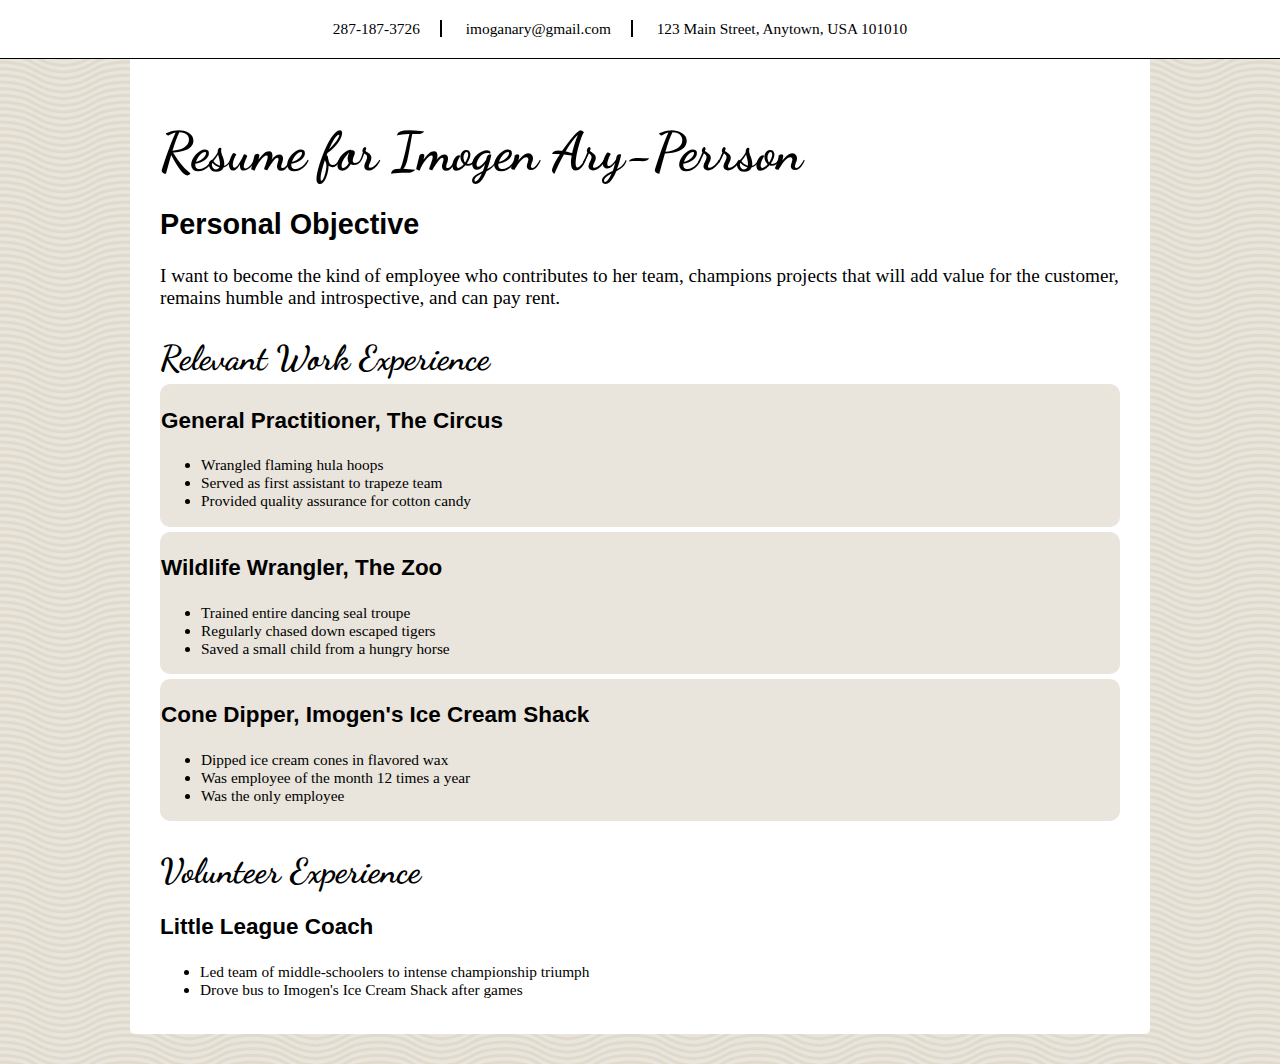
<file: css/css-demo/index.html>
<!DOCTYPE html>
<html>
<head>
  <title>Resume</title>
  <!-- We're using Google Fonts, which you can also do on your sites, but you don't need to know how for any assessments in this unit. -->
  <link href='https://fonts.googleapis.com/css?family=Dancing+Script' rel='stylesheet' type='text/css'>
  <link rel="stylesheet" type="text/css" href="styles/practice.css">
  <link rel="stylesheet" type="text/css" href="styles/elegant-styles.css">
  <link rel="stylesheet" type="text/css" href="styles/fixed-contact.css">

</head>
<body>
  <h1 id="resume-title">Resume for Imogen Ary-Perrson</h1>
  <section id="personal-objective">
    <h2>Personal Objective</h2>
    <p>I want to become the kind of employee who contributes to her team, champions projects that will add value for the customer, remains humble and introspective, and can pay rent.</p>
  </section>
  <section id="contact-info">
    <p>287-187-3726</p>
    <p>imoganary@gmail.com</p>
    <p>123 Main Street, Anytown, USA 101010</p>
  </section>

  <section id="work-experience">
    <h2 class="experience-category">Relevant Work Experience</h2>
    <section class="job" id="circus">
      <h3>General Practitioner, The Circus</h3>
      <ul class="accomplishments">
        <li>Wrangled flaming hula hoops</li>
        <li>Served as first assistant to trapeze team</li>
        <li class="featured">Provided quality assurance for cotton candy</li>
      </ul>
    </section>
    <section class="job">
      <h3>Wildlife Wrangler, The Zoo</h3>
      <ul class="accomplishments">
        <li>Trained entire dancing seal troupe</li>
        <li>Regularly chased down escaped tigers</li>
        <li class="featured">Saved a small child from a hungry horse</li>
      </ul>
    </section>
    <section class="job">
      <h3>Cone Dipper, Imogen's Ice Cream Shack</h3>
      <ul class="accomplishments">
        <li>Dipped ice cream cones in flavored wax</li>
        <li class="featured">Was employee of the month 12 times a year</li>
        <li>Was the only employee</li>
      </ul>
    </section>
  </section>

  <section id="volunteer-experience">
    <h2 class="experience-category">Volunteer Experience</h1>
    <section class="volunteer-gig">
      <h3>Little League Coach</h3>
      <ul class="accomplishments">
        <li>Led team of middle-schoolers to intense championship triumph</li>
        <li>Drove bus to Imogen's Ice Cream Shack after games</li>
      </ul>
    </section>
  </section>
</body>
</html>

<!-- Release 2: Research with your pair
1. Cascading refers to the ability to use multiple style sheets per an HTML file. When there is a css conflict, the most specific rule will be applied to that element.
2. Pseudoselector goes after a regular selector and colon. It adds specific additional properties depending on what action is done to the element.
Added an example to the ID #circus.
3. The syntax is:
  parent > child{
    background-color: yellow;
  }

  ul > li{
    list-style-type: square;
  } -->
</file>
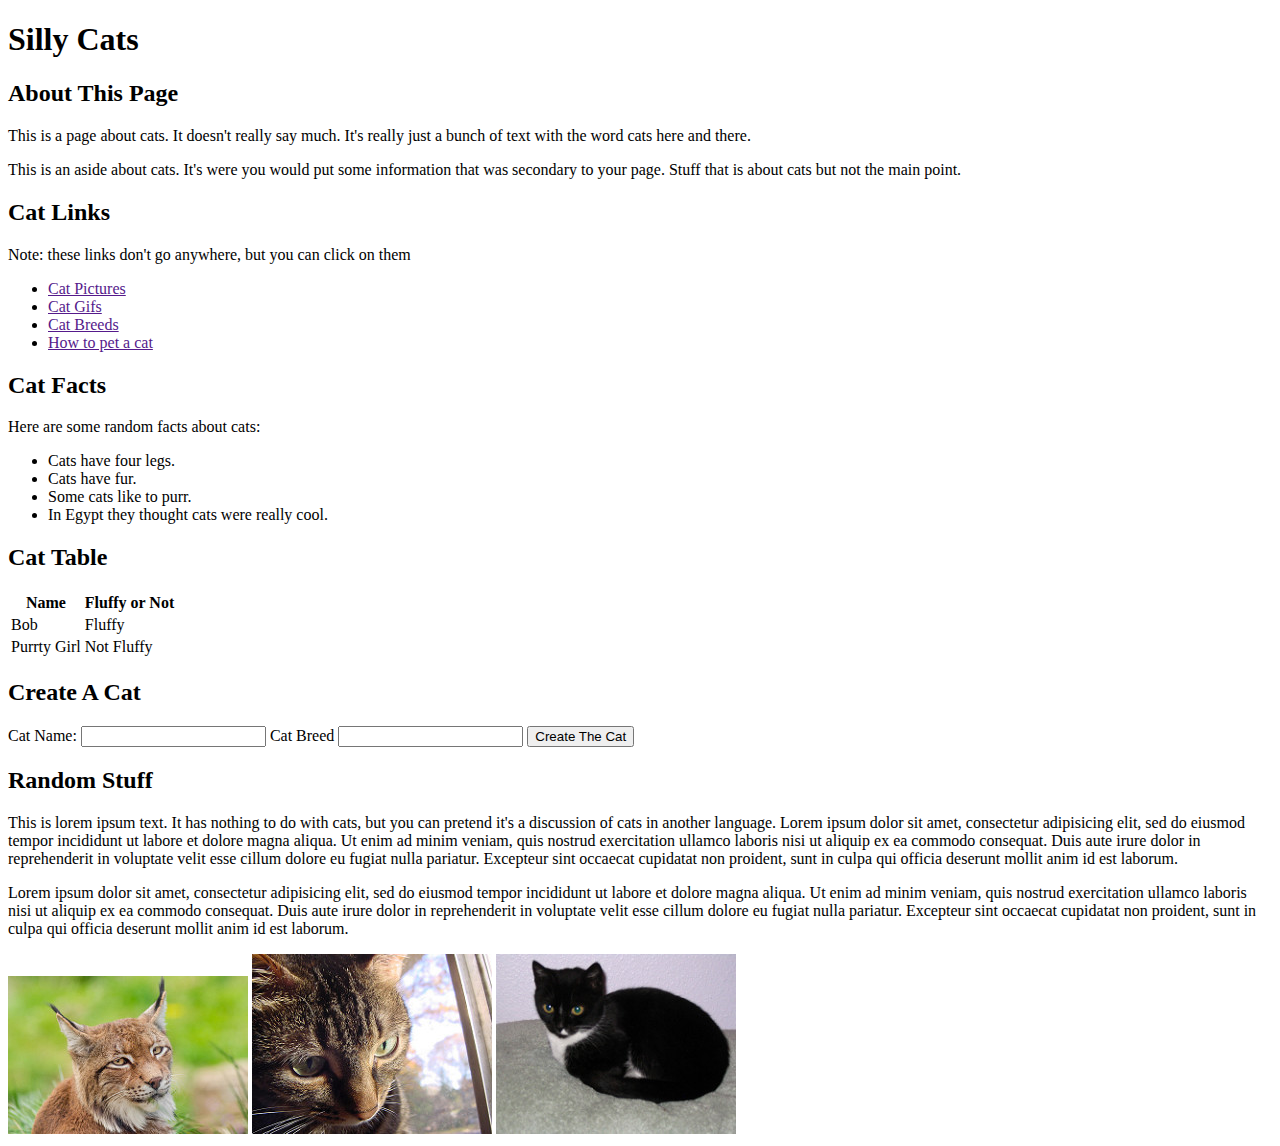
<file: css/css-format/index.html>
<!DOCTYPE html>
<html>
<head>
  <title>Silly Cat Page</title>
</head>
<body>
  <h1>Silly Cats</h1>
  <section>
    <h2>About This Page</h2>
    <p>This is a page about cats. It doesn't really say much.  It's really just a bunch of text with the word cats here and there. </p>
  </section>
  <aside>
    This is an aside about cats.  It's were you would put some information that was secondary to your page. Stuff that is about cats but not the main point. 
  </aside>
  <section>
    <h2> Cat Links</h2>
    <p>Note: these links don't go anywhere, but you can click on them</p>
    <ul>
      <li><a href="">Cat Pictures</a></li>
      <li><a href="">Cat Gifs</a></li>
      <li><a href="">Cat Breeds</a></li>
      <li><a href="">How to pet a cat</a></li>
    </ul>
  </section>

  <section>
    <h2>Cat Facts</h2>
    <p>Here are some random facts about cats:</p>
      <ul>
        <li>Cats have four legs.</li>
        <li>Cats have fur.</li>
        <li>Some cats like to purr.</li>
        <li>In Egypt they thought cats were really cool.</li>
      </ul>
    
  </section>
<section>
  <h2>Cat Table</h2>
  <table>
<tr>
<th>Name</th>
<th>Fluffy or Not</th>
</tr>
<tr>
<td>Bob</td>
<td>Fluffy</td>
</tr>
<tr>
<td>Purrty Girl</td>
<td>Not Fluffy</td>
</tr>
  </table>
</section>
  
  <section>
<h2>Create A Cat</h2>
<form>
<label>Cat Name:</label>
<input type="text" name="name">
<label>Cat Breed</label>
<input type="text" name="breed">
<input type="submit" value="Create The Cat">
</form>

  </section>
  <section>
    <h2>Random Stuff</h2>
    <p>This is 
      lorem ipsum text.  It has nothing to do with cats, but you can pretend it's a discussion of cats in another language. 
      Lorem ipsum dolor sit amet, consectetur adipisicing elit, sed do eiusmod
      tempor incididunt ut labore et dolore magna aliqua. Ut enim ad minim veniam,
      quis nostrud exercitation ullamco laboris nisi ut aliquip ex ea commodo
      consequat. Duis aute irure dolor in reprehenderit in voluptate velit esse
      cillum dolore eu fugiat nulla pariatur. Excepteur sint occaecat cupidatat non
      proident, sunt in culpa qui officia deserunt mollit anim id est laborum.

    </p>
    <p>Lorem ipsum dolor sit amet, consectetur adipisicing elit, sed do eiusmod
      tempor incididunt ut labore et dolore magna aliqua. Ut enim ad minim veniam,
      quis nostrud exercitation ullamco laboris nisi ut aliquip ex ea commodo
      consequat. Duis aute irure dolor in reprehenderit in voluptate velit esse
      cillum dolore eu fugiat nulla pariatur. Excepteur sint occaecat cupidatat non
      proident, sunt in culpa qui officia deserunt mollit anim id est laborum.</p>
    </section>

    <img src="images/cat1.jpg" alt="cat image">
    <img src="images/cat2.jpg" alt="cat image">
    <img src="images/cat3.jpg" alt="cat image">
  </body>
  </html>
</file>
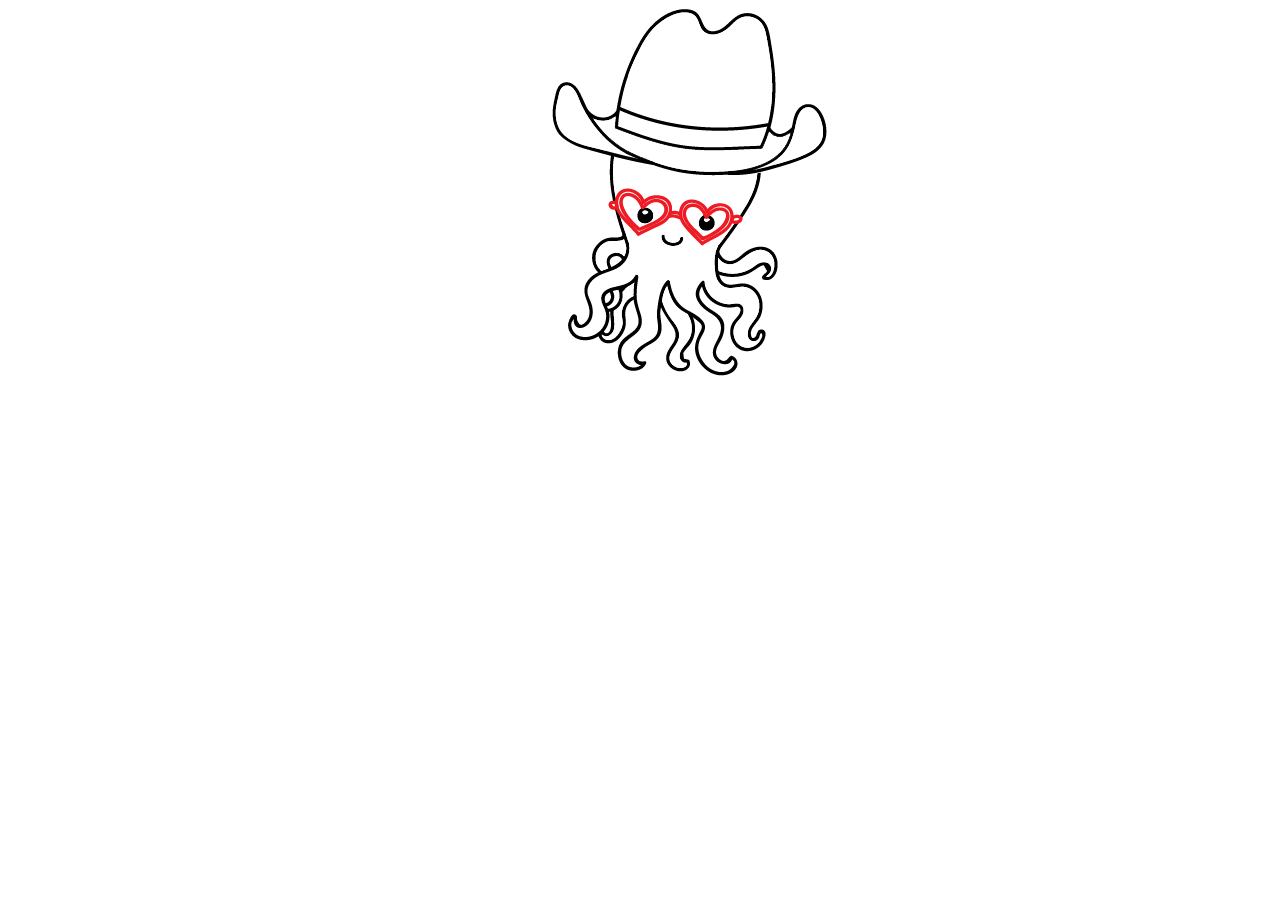
<file: css/positioning/index.html>
<!DOCTYPE html>
<html>
<head>
  <link rel="stylesheet" type="text/css" href="style.css">
  <title>Fashionable Octopus</title>
</head>
<body>
  <img id="octopus" src="octopus.png">
  <img id="hat" src="hat.png">
  <img id="glasses" src="glasses.png">
</body>
</html>
</file>
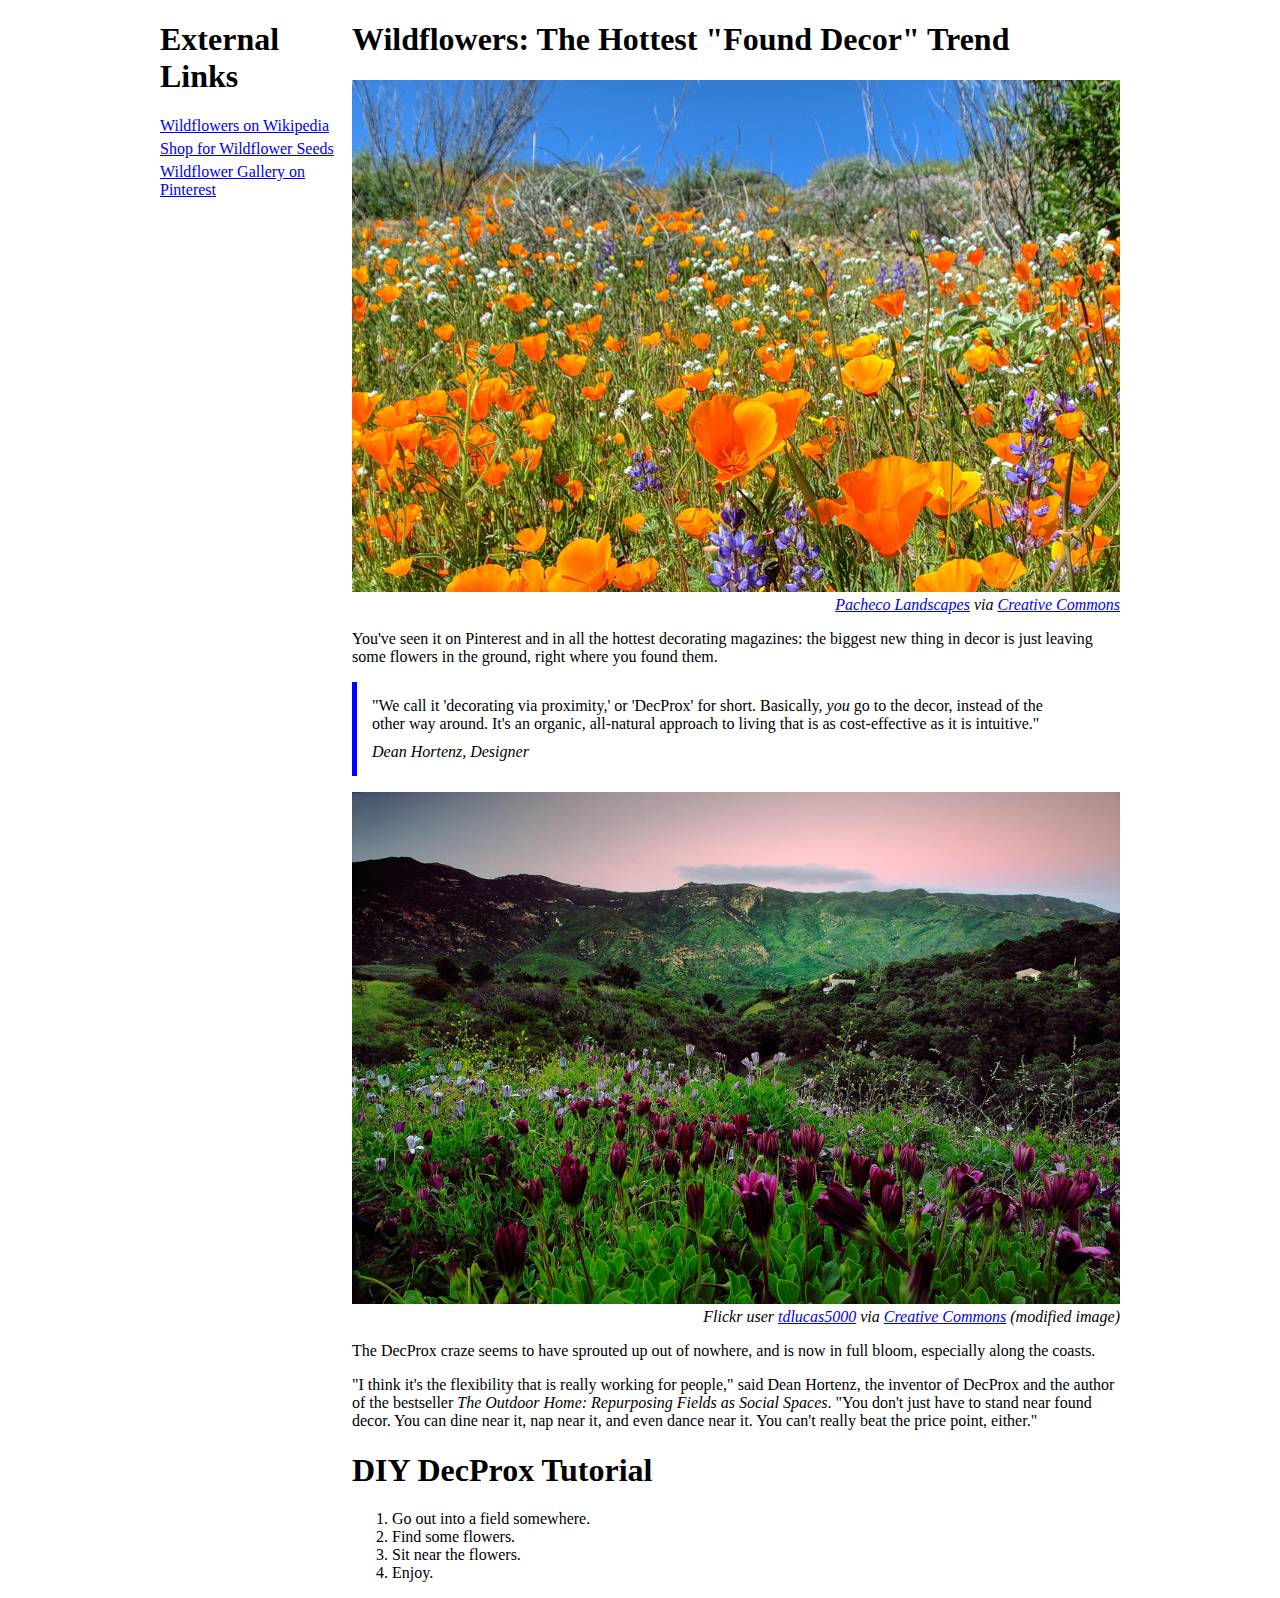
<file: css/responsive-design/index.html>
<!DOCTYPE html>
<html>
<head>
  <title>Wildflowers Article</title>
  <link rel="stylesheet" type="text/css" href="style.css">
</head>
<body>
  <section id="external-links">
    <h1>External Links</h1>
    <ul>
      <li><a href="https://en.wikipedia.org/wiki/Wildflower">Wildflowers on Wikipedia</a></li>
      <li><a href="http://www.americanmeadows.com/wildflower-seeds">Shop for Wildflower Seeds</a></li>
      <li><a href="https://www.pinterest.com/pscheen/wildflowers/">Wildflower Gallery on Pinterest</a></li>
    </ul>
  </section>
  <main id="main">
    <h1>Wildflowers: The Hottest "Found Decor" Trend</h1>
    <figure>
      <img src="images/orange_flowers.jpg" alt="orange wildflowers">
      <figcaption><a href="https://www.flickr.com/photos/pachecophotography/5595444482/in/[base64]">Pacheco Landscapes</a> via <a href="https://creativecommons.org/licenses/by-nd/2.0/">Creative Commons</a></figcaption>
    </figure>
    <p>You've seen it on Pinterest and in all the hottest decorating magazines: the biggest new thing in decor is just leaving some flowers in the ground, right where you found them.</p>
    <blockquote>
      "We call it 'decorating via proximity,' or 'DecProx' for short. Basically, <em>you</em> go to the decor, instead of the other way around. It's an organic, all-natural approach to living that is as cost-effective as it is intuitive."
      <cite>Dean Hortenz, Designer</cite>
    </blockquote>
    <figure>
      <img src="images/purple_flowers.jpg" alt="purple flowers">
      <figcaption>Flickr user <a href="https://www.flickr.com/photos/tdlucas5000/16589511247/in/[base64]">tdlucas5000</a> via <a href="https://creativecommons.org/licenses/by/2.0/">Creative Commons</a> (modified image)</figcaption>
    </figure>
    <p>The DecProx craze seems to have sprouted up out of nowhere, and is now in full bloom, especially along the coasts.</p>
    <p>"I think it's the flexibility that is really working for people," said Dean Hortenz, the inventor of DecProx and the author of the bestseller <em>The Outdoor Home: Repurposing Fields as Social Spaces</em>. "You don't just have to stand near found decor. You can dine near it, nap near it, and even dance near it. You can't really beat the price point, either."</p>
    <h1>DIY DecProx Tutorial</h1>
    <ol>
      <li>Go out into a field somewhere.</li>
      <li>Find some flowers.</li>
      <li>Sit near the flowers.</li>
      <li>Enjoy.</li>
    </ol>
  </main>
</body>
</html>
</file>
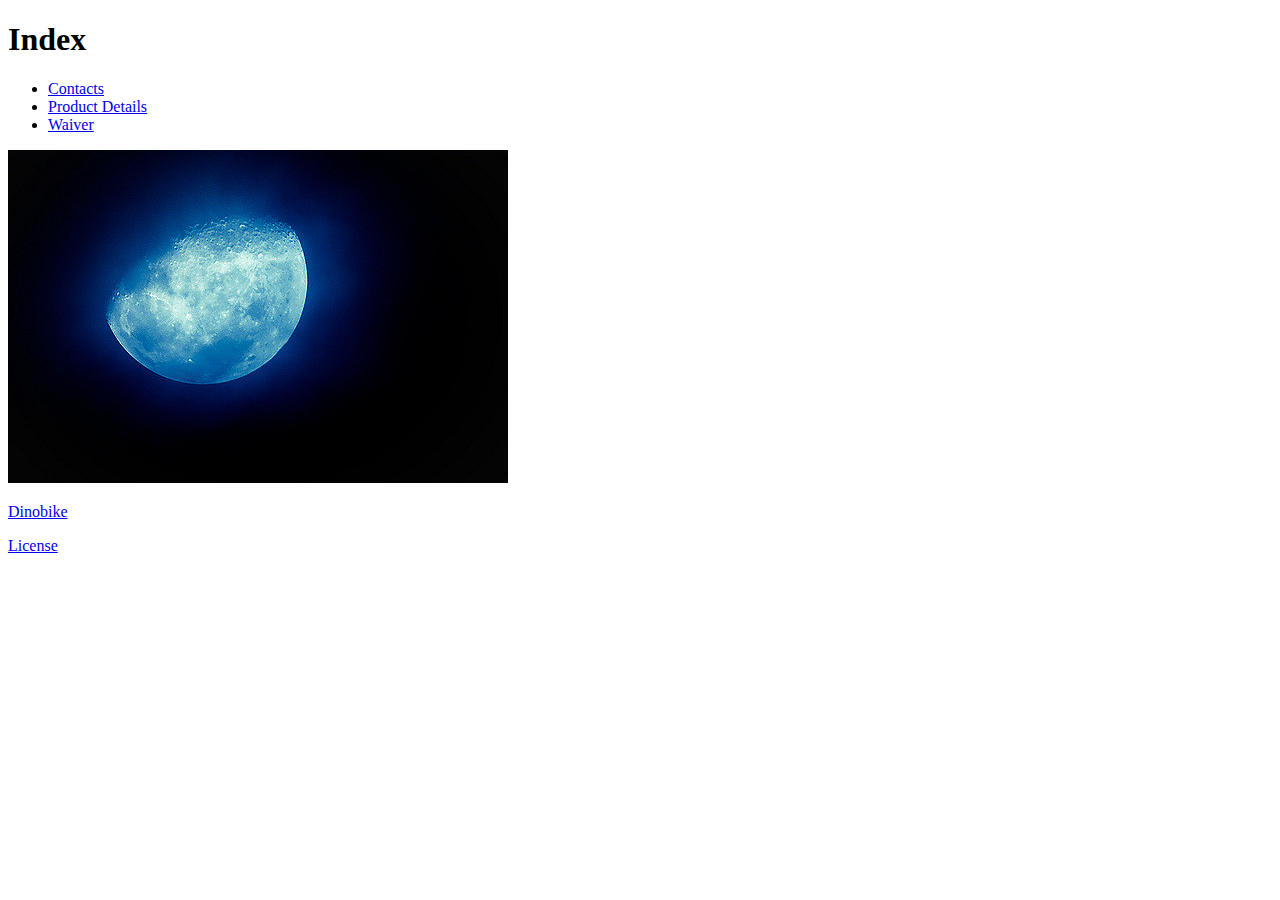
<file: html/moon_bootz/index.html>
<!DOCTYPE html>
<html>
<head>
  <title></title>
</head>
<body>

  <p><h1>Index</h1></p>
  <p>
    <nav>
      <ul>
        <li><a href="contact.html">Contacts</a></li>
        <li><a href="product_details.html">Product Details</a></li>
        <li><a href="legal/waiver.html">Waiver</a></li>
      </ul>
    </nav>
  </p>

  <p>
    <img src="images/blue_moon.jpg" alt="blue moon" />
  </p>
  <p>
    <a href="https://www.flickr.com/photos/22586679@N04/3857267279/in/[base64]">Dinobike</a>
  </p>
  <p>
    <a href="https://creativecommons.org/licenses/by-nd/2.0/">License</a>
  </p>

</body>
</html>
</file>
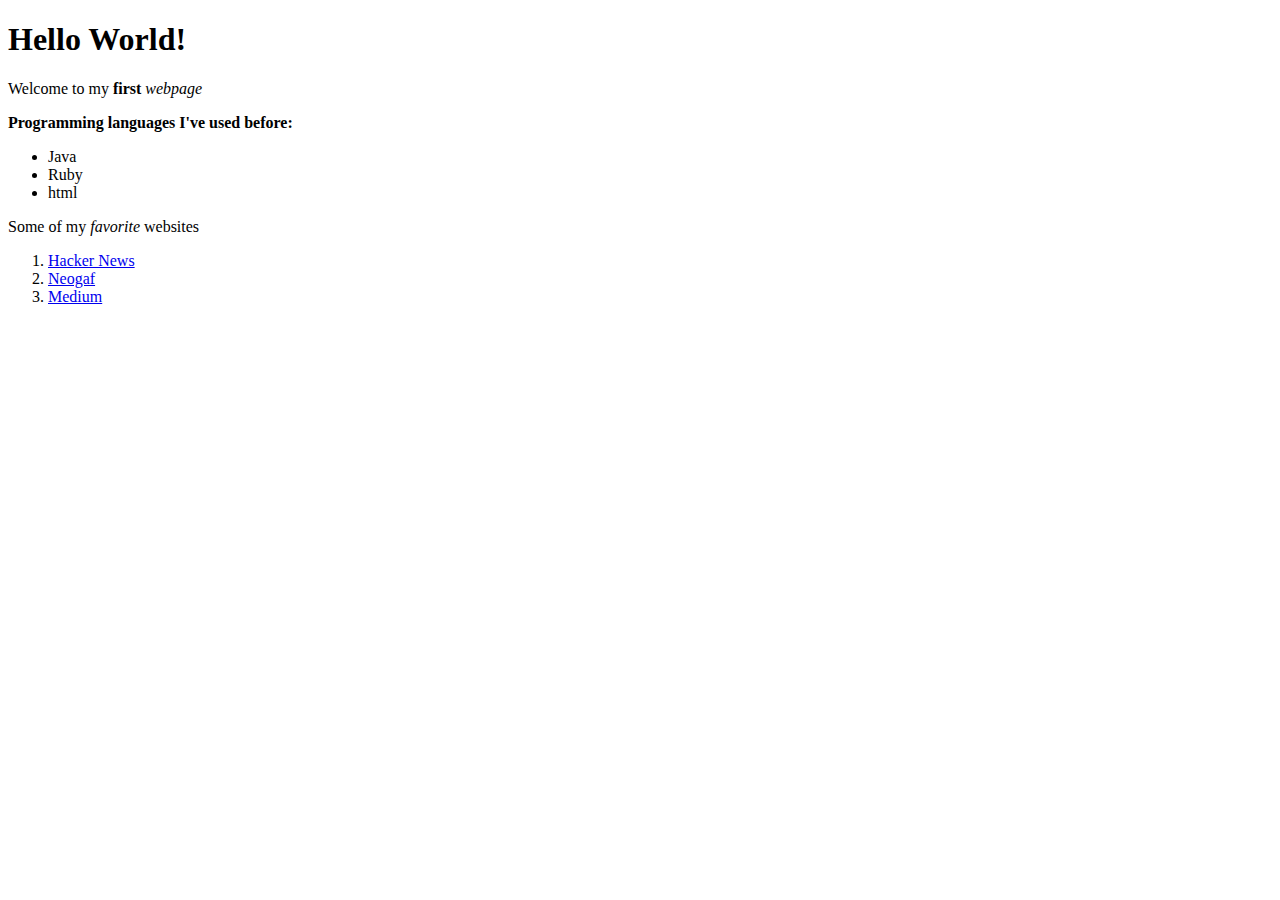
<file: html/web_basics/index.html>
<!DOCTYPE html>
<html>
<head>
  <title></title>
</head>
<body>
  <h1>Hello World!</h1>
  <p>Welcome to my <strong>first</strong> <em>webpage</em></p>

  <p><strong>Programming languages I've used before:</strong>
    <ul>
      <li>Java</li>
      <li>Ruby</li>
      <li>html</li>
    </ul>
  </p>

  <p>Some of my <em>favorite</em> websites
    <ol>
      <li><a href="https://news.ycombinator.com/">Hacker News</a></li>
      <li><a href="http://www.neogaf.com/forum/">Neogaf</a></li>
      <li><a href="https://medium.com/">Medium</a></li>
    </ol>
  </p>

</body>
</html>
</file>
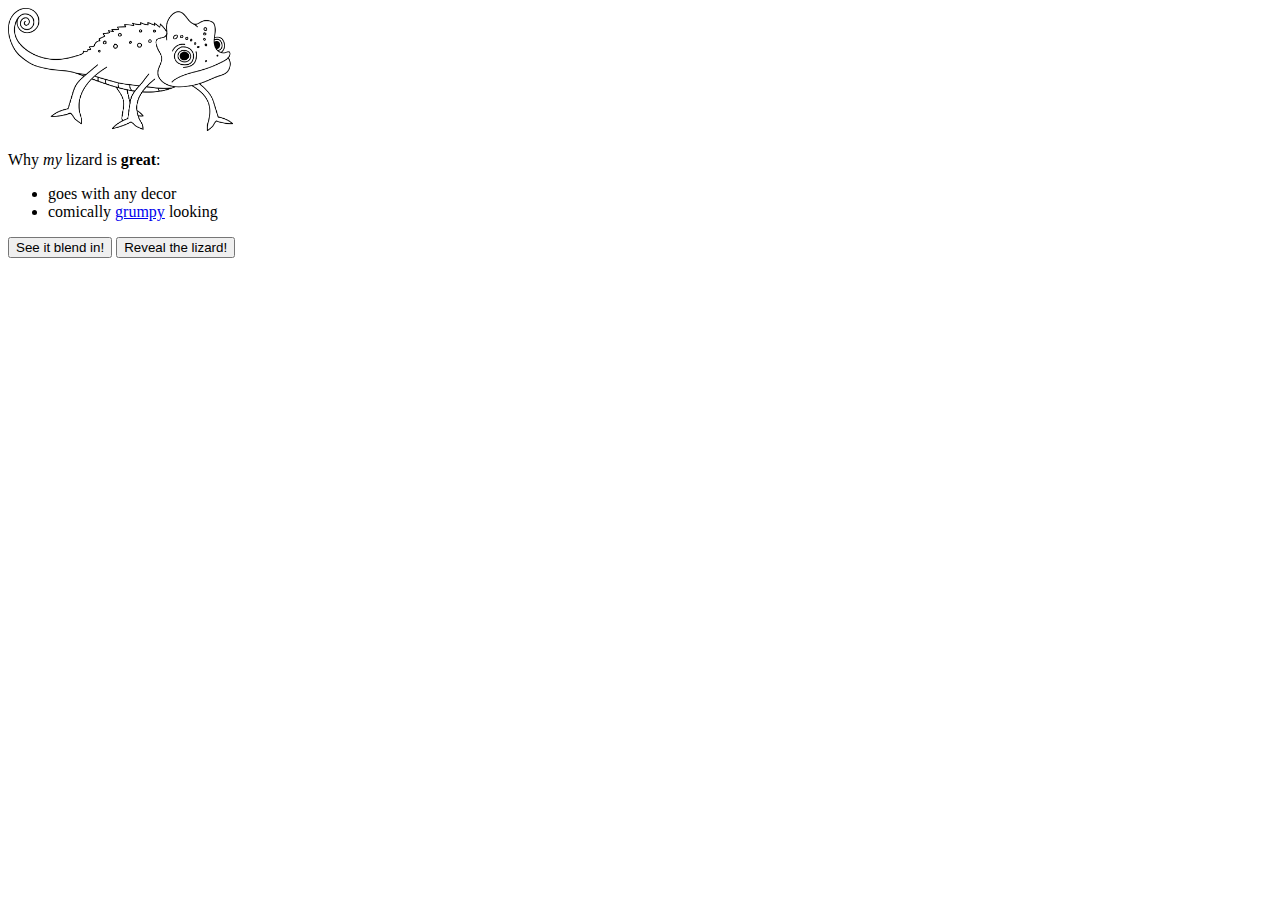
<file: web_dev/chameleon/index.html>
<!DOCTYPE html>
<html>
<head>
  <title>About My Pet</title>
  <link rel="stylesheet" href="style.css">
</head>
<body>
  <div id="about-my-pet">
    <img id="lizard-photo" src="chameleon.png">
    <p>Why <em>my</em> lizard is <strong>great</strong>:</p>
    <ul>
      <li>goes with any decor</li>
      <li>comically <a href="http://grumpy.com">grumpy</a> looking</li>
    </ul>
    <button>See it blend in!</button>
    <button>Reveal the lizard!</button>
  </div>
  <script src="script.js"></script>
</body>
</html>
</file>
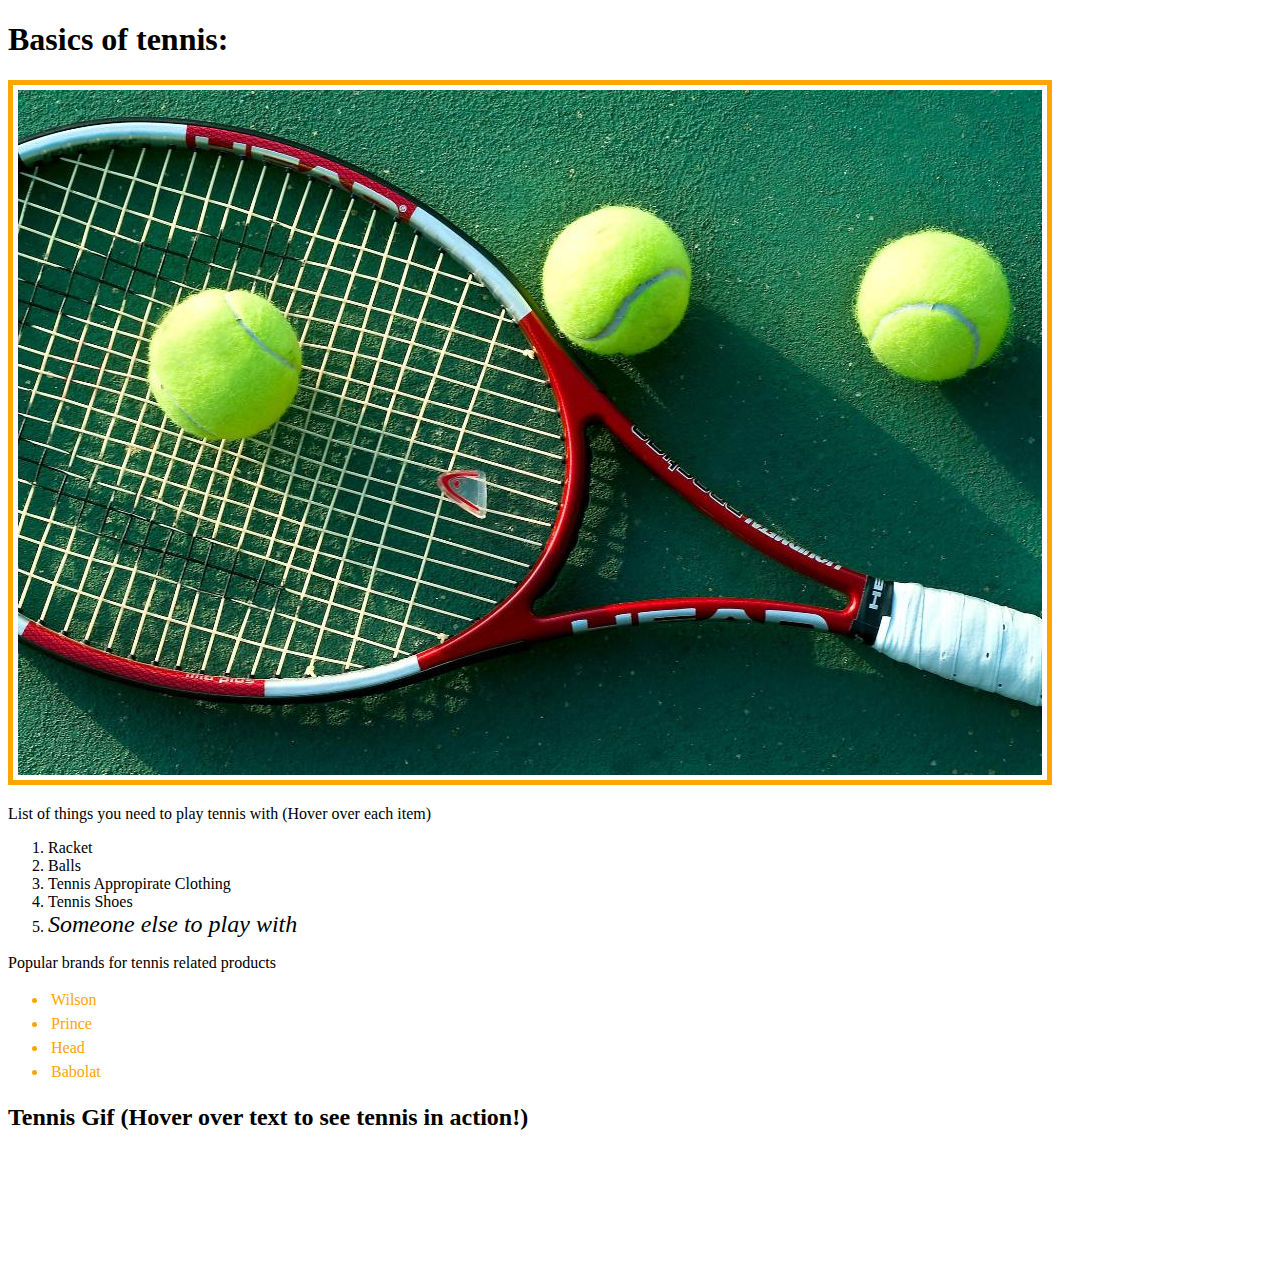
<file: web_dev/client_side_js/index.html>
<!DOCTYPE html>
<html>
<head>
  <title>Tennis is awesome!</title>
</head>

<body>
  <h1>Basics of tennis:</h1>
  <img id="tennis-photo" src="tennis.jpeg">

  <p>List of things you need to play tennis with (Hover over each item)</p>
  <ol id="list">
    <li>Racket</li>
    <li>Balls</li>
    <li>Tennis Appropirate Clothing</li>
    <li>Tennis Shoes</li>
    <li><em>Someone else to play with</em></li>
  </ol>

    <p>Popular brands for tennis related products</p>
  <ul id="brand-list">
    <li class = "brand">Wilson</li>
    <li class = "brand">Prince</li>
    <li class = "brand">Head</li>
    <li class = "brand">Babolat</li>
  </ul>

  <h2 id="h2-gif">Tennis Gif (Hover over text to see tennis in action!)<br><img id="tennis-gif" src="rally.gif"></h2>
<script src="script.js"></script>
</body>
</html>
</file>
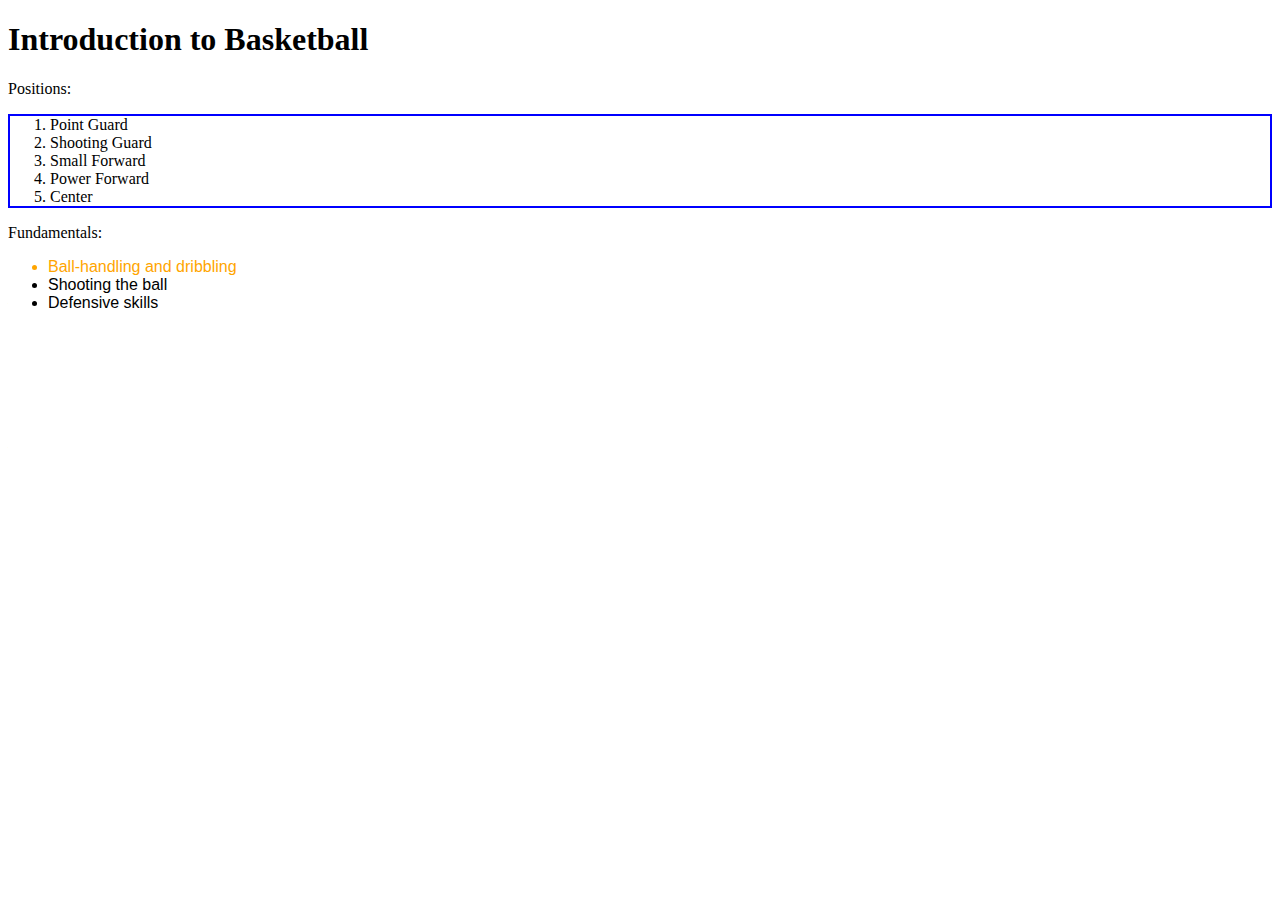
<file: web_dev/jquery/index.html>
<!DOCTYPE html>
<html>
  <head>
    <title>Introduction</title>

    <link rel="stylesheet" type="text/css" href="style.css">
    <script src="https://ajax.googleapis.com/ajax/libs/jquery/3.1.0/jquery.min.js"></script>
    <script type="text/javascript" src="script.js"></script>
  </head>
  <body>

    <h1>Introduction to Basketball</h1>
    <img src="basketball.jpg">

    <div>
    <p>Positions: </p>
      <ol class="list" id="positions">
        <li>Point Guard</li>
        <li>Shooting Guard</li>
        <li>Small Forward</li>
        <li>Power Forward</li>
        <li>Center</li>
      </ol>
    </div>

    <div>
    <p>Fundamentals: </p>
      <ul class="list" id="fundamentals">
        <li class="ball" id="ball">Ball-handling and dribbling</li>
        <li id="shoot">Shooting the ball</li>
        <li>Defensive skills</li>
      </ul>
    </div>

  </body>
</html>
</file>
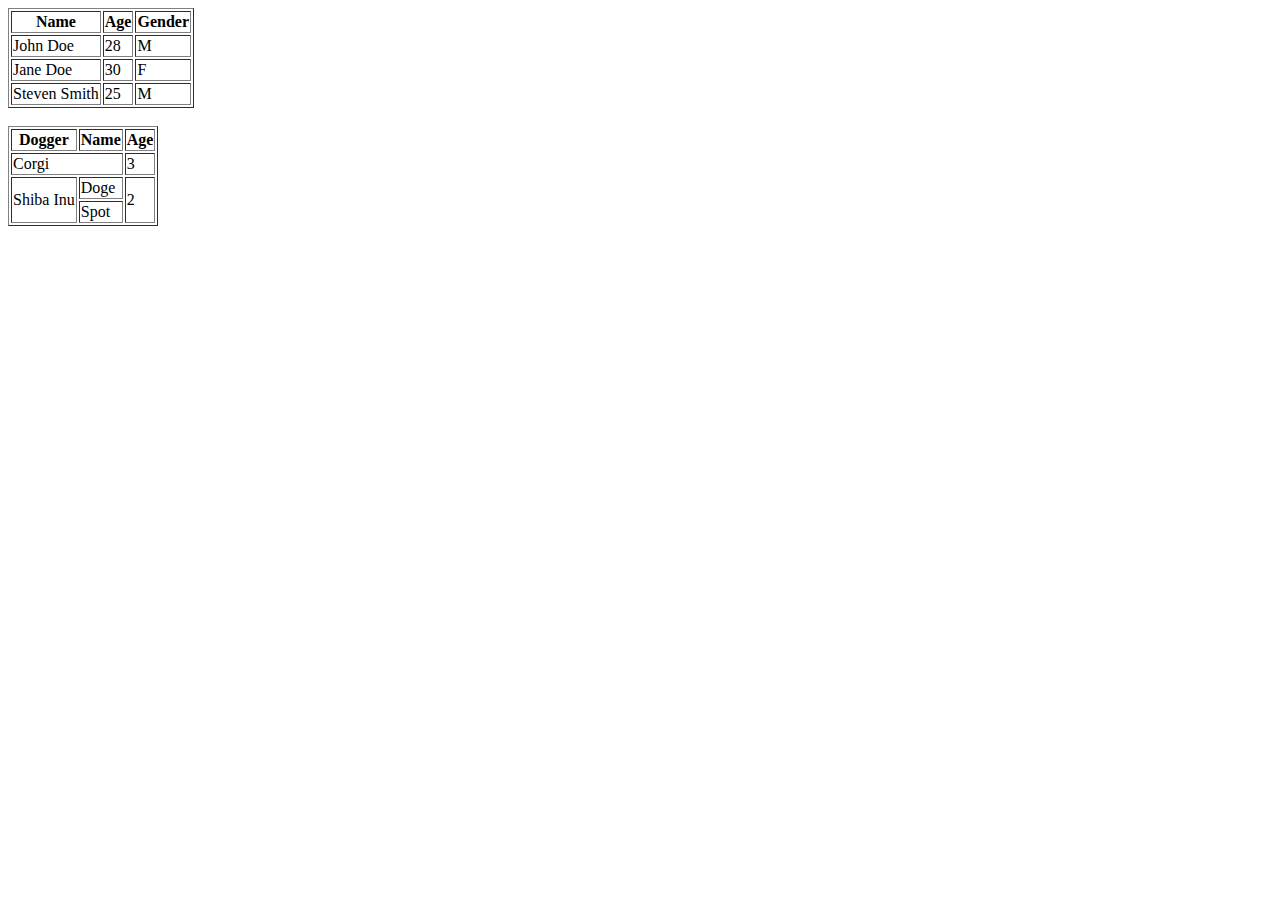
<file: html/table-practice.html>
<!DOCTYPE html>
<html>
<head>
  <title></title>
</head>
<body>
  <table border=1>
    <tr>
      <th>Name</th>
      <th>Age</th>
      <th>Gender</th>
    </tr>
    <tr>
      <td>John Doe</td>
      <td>28</td>
      <td>M</td>
    </tr>
    <tr>
      <td>Jane Doe</td>
      <td>30</td>
      <td>F</td>
    </tr>
    <tr>
      <td>Steven Smith</td>
      <td>25</td>
      <td>M</td>
    </tr>
  </table>
  <br/>
  <table border=1>
    <tr>
      <th>Dogger</th>
      <th>Name</th>
      <th>Age</th>
    </tr>
    <tr>
      <td colspan="2">Corgi</td>
      <td>3</td>
    </tr>
    <tr>
      <td rowspan="2">Shiba Inu</td>
      <td>Doge</td>
      <td rowspan="2">2</td>
    </tr>
    <tr>
      <td>Spot</td>
    </tr>
  </table>
</body>
</html>
</file>
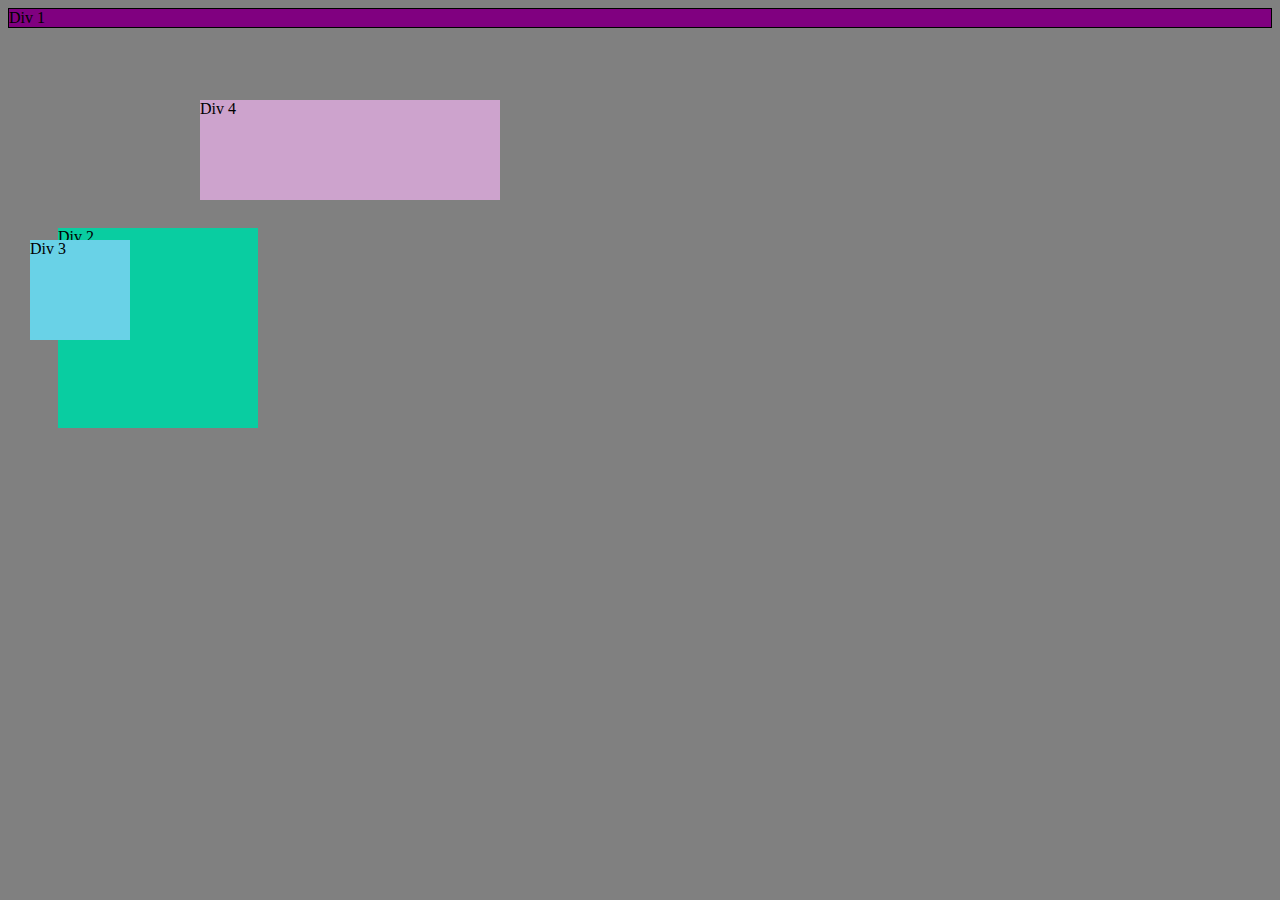
<file: css/chrome-devtools/css-positioning.html>
<!DOCTYPE html>
<html>

<head>
  <title>CSS Positioning Challenge</title>
  <link rel="stylesheet" type="text/css" href="css-positioning.css">
</head>

<body>

  <div id="div-1">Div 1</div>
  <div id="div-2">Div 2</div>
  <div id="div-3">Div 3</div>
  <div id="div-4">Div 4</div>

</body>

</html>
</file>
<file: css/css-demo/styles/practice.css>
#contact-info{
  font-size: .8em;
}

.job{
  background-color: #e9e5dc;
  border-radius: 10px;
  padding: 1px;
  margin-top: 5px;
  margin-bottom: 5px;
}

.accomplishments{
  font-size: .8em;
}

#circus:hover{
    background-color: blue;
}

ul > li{
  list-style-type: disc;
}
</file>
<file: css/css-demo/styles/elegant-styles.css>
/* You can use an HTML tag as a selector ... */

html {
  background-image: url("../images/wov.png");
}

body {
  font-family: "Georgia", serif;
  padding: 20px 30px;
  border-radius: 5px;
  background-color: white;
  margin: 30px auto;
  max-width: 960px;
  font-size: 1.2em;
}

ul {
  list-style-type: square;
}

/* You can select multiple tags at once! */

h1, h2, h3, h4, h5, h6 {
  font-family: "Helvetica", sans-serif;
}

/*

You can select a class (preceded by a period)
or ID (preceded by a hash).

In HTML, a class is assigned like this:
<p class="your-class-here">some text</p>

An ID is assigned like this:
<p id="your-id-here">some text</p>

A given ID should only be used once in a document.
A given class can be used multiple times in a document.

*/

.experience-category, #resume-title {
  font-family: 'Dancing Script', cursive;
  margin-bottom: 0;
}

/* You can use a tag AND a class
to make the rule more specific. */

h2.experience-category {
  font-size: 1.8em;
}

h1#resume-title {
  font-size: 2.8em;
  margin-top: 0;
}

/* You can select the child tag of
an element of a certain class (the p
is nested inside the contact-info section) */

#contact-info p {
  line-height: .8;
}
</file>
<file: css/css-demo/styles/fixed-contact.css>
section#contact-info {
  position: fixed;
  top: 0px;
  right: 0px;
  text-align: center;
  width: 100%;
  background-color: white;
  border-bottom: 1px solid black;
  padding: 20px;
}

h1#resume-title {
  margin-top: 70px;
}

section#contact-info p {
  display: inline;
  padding-right: 20px;
  padding-left: 20px;
  border-right: 2px solid black;
}

/* We use the last-of-type selector
to avoid the appearance of an extra
border. */

section#contact-info p:last-of-type {
  border-right: none;
}
</file>
<file: css/positioning/style.css>
#hat{
  position: absolute;
  display: block;
  margin-left: 34em;
  margin-top: 1px;
}

#glasses{
  position: absolute;
  display: block;
  margin-left: 600px;
  margin-top: 180px;
}

#octopus{
  display: block;
  margin-left: 35em;
  margin-top: 5em;
  position: absolute;
}
</file>
<file: css/responsive-design/style.css>
body{
  /*width: 960px;*/
  max-width: 75%;
  margin: 0 auto;
}

blockquote {
  border-left: 5px solid blue;
  padding: 15px;
  margin-left: 0px;
}

cite {
  display: block;
  margin-top: 10px;
}

#external-links ul {
  list-style-type: none;
  padding-left: 0px;
}

#external-links li{
  padding-bottom: 5px;
}

#external-links{
  float: left;
  display: table;
  width: 20%;
  /*min-width: 15%;*/
  position: relative;
  /*display: inline-block;
  vertical-align: top;*/
}

#main{
  float: left;
  width: 80%;
  /*min-width: 60%;*/
  display: table;
  position: relative;
}

/* you're welcome to edit the
image, figure, and figcaption CSS if you'd like,
but it's optional! */
img {
  width: 100%;
}

figure {
  margin-left: 0px;
  margin-right: 0px;
}

figcaption {
  font-style: italic;
  text-align: right;
}

@media screen and (max-width: 500px) {
  body {
    background-color: hotpink;
    /*width: 100%;*/
  }
  #external-links li{
    padding-bottom: 5px;
    list-style-type: square;
    width: 200%;
  }
}
</file>
<file: web_dev/chameleon/style.css>
#lizard-photo {
  width: 225px;
  height: auto;
}
</file>
<file: web_dev/jquery/style.css>
img {
  width: 200px;
  height: 200px;
}

div {
  /*margin: 0 5px;*/
  /*float: left;*/
  /*display: inline-block;
  vertical-align: text-top;*/
}

/*.class {
  text-align: top;
}*/
</file>
<file: css/chrome-devtools/css-positioning.css>
/*Note: There are three different ways to add background colors here.
You can add them using a name (for common names), Hex, or RGB values.
*/

body {
  background-color: gray;
}

#div-1 {
  border: 1px solid black;
  background-color: purple;
  position: static;
  margin-bottom: 200px;
}
#div-2 {
  background-color: #09CDA1;
  position: relative;
  top: 0px;
  left: 50px;
  width: 200px;
  height: 200px;
}
#div-3 {
  background-color: #69D2E7;
  position: absolute;
  top: 240px;
  left: 30px;
  width: 100px;
  height: 100px;
}
#div-4 {
  background-color: rgb(205,163,205);
  width: 300px;
  position: fixed;
  top: 100px;
  left: 200px;
  height: 100px;
}
</file>
